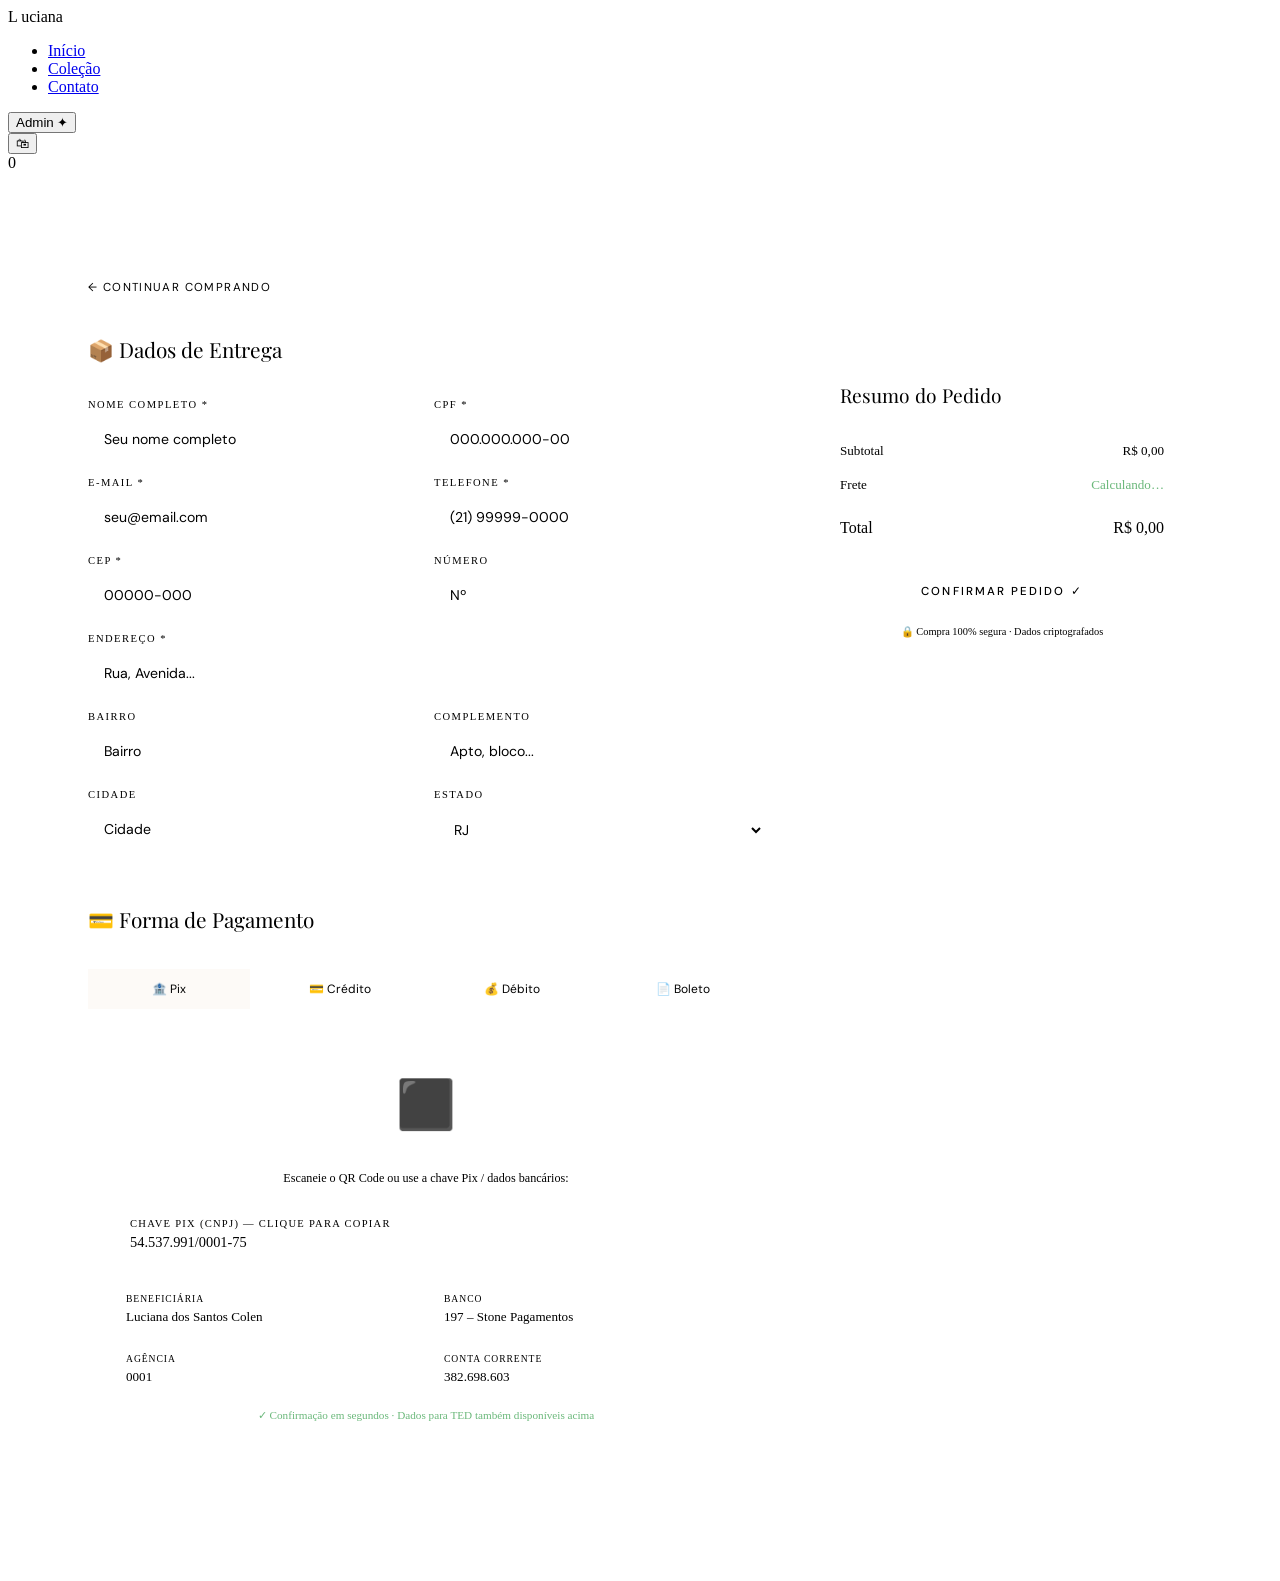
<file: Checkout/index.html>
<!DOCTYPE html>
<html lang="en">

<head>
    <meta charset="UTF-8">
    <meta name="viewport" content="width=device-width, initial-scale=1.0">
    <title>Finalize seu Pedido</title>

    <link
        href="https://fonts.googleapis.com/css2?family=Playfair+Display:ital,wght@0,400;0,700;1,400;1,700&family=DM+Sans:wght@300;400;500&family=Pinyon+Script&display=swap"
        rel="stylesheet">

    <link rel="stylesheet" href="./style.css">

</head>


<body>

    <nav id="navbar">
        <div class="logo">
            <a href="../index.html" style="text-decoration: none; color: inherit;">
                <span class="logo-script">L</span>
                <span>uciana</span>
            </a>

        </div>

        <ul class="nav-center">
            <li><a href="../index.html" id="nav-home" class="active">Início</a></li>
            <li><a href="../index.html" id="nav-loja">Coleção</a></li>
            <li><a href="../index.html">Contato</a></li>
        </ul>

        <div class="nav-right">
            <button class="admin-btn" onclick="openLogin()">Admin ✦</button>
            <div class="cart-wrap">
                <button class="nav-icon-btn" onclick="toggleCart()">🛍</button>
                <div class="cart-badge" id="cart-badge">0</div>
            </div>
        </div>
    </nav>
    <div id="checkout" class="page">
        <button class="back-link" onclick="goPage('loja')">← Continuar comprando</button>

        <div class="checkout-layout">

            <!-- Formulário esquerdo -->
            <div>
                <!-- Entrega -->
                <div class="ck-sec">
                    <div class="ck-sec-title">📦 Dados de Entrega</div>

                    <div class="form-row">
                        <div class="fg"><label>Nome completo *</label><input id="f-nome"
                                placeholder="Seu nome completo"></div>
                        <div class="fg"><label>CPF *</label><input id="f-cpf" placeholder="000.000.000-00"
                                oninput="mCPF(this)"></div>
                    </div>
                    <div class="form-row">
                        <div class="fg"><label>E-mail *</label><input type="email" id="f-email"
                                placeholder="seu@email.com"></div>
                        <div class="fg"><label>Telefone *</label><input id="f-tel" placeholder="(21) 99999-0000"
                                oninput="mTel(this)"></div>
                    </div>
                    <div class="form-row">
                        <div class="fg"><label>CEP *</label><input id="f-cep" placeholder="00000-000"
                                oninput="mCEP(this)"></div>
                        <div class="fg"><label>Número</label><input id="f-num" placeholder="Nº"></div>
                    </div>
                    <div class="fg"><label>Endereço *</label><input id="f-end" placeholder="Rua, Avenida..."></div>
                    <div class="form-row">
                        <div class="fg"><label>Bairro</label><input id="f-bairro" placeholder="Bairro"></div>
                        <div class="fg"><label>Complemento</label><input id="f-compl" placeholder="Apto, bloco...">
                        </div>
                    </div>
                    <div class="form-row">
                        <div class="fg"><label>Cidade</label><input id="f-cidade" placeholder="Cidade"></div>
                        <div class="fg">
                            <label>Estado</label>
                            <select id="f-estado">
                                <option value="">UF</option>
                                <option>AC</option>
                                <option>AL</option>
                                <option>AP</option>
                                <option>AM</option>
                                <option>BA</option>
                                <option>CE</option>
                                <option>DF</option>
                                <option>ES</option>
                                <option>GO</option>
                                <option>MA</option>
                                <option>MT</option>
                                <option>MS</option>
                                <option>MG</option>
                                <option>PA</option>
                                <option>PB</option>
                                <option>PR</option>
                                <option>PE</option>
                                <option>PI</option>
                                <option selected>RJ</option>
                                <option>RN</option>
                                <option>RS</option>
                                <option>RO</option>
                                <option>RR</option>
                                <option>SC</option>
                                <option>SP</option>
                                <option>SE</option>
                                <option>TO</option>
                            </select>
                        </div>
                    </div>
                </div>

                <!-- Pagamento -->
                <div class="ck-sec">
                    <div class="ck-sec-title">💳 Forma de Pagamento</div>

                    <div class="pay-methods">
                        <div class="pm sel" id="pm-pix" onclick="selPay('pix')">🏦 Pix</div>
                        <div class="pm" id="pm-credito" onclick="selPay('credito')">💳 Crédito</div>
                        <div class="pm" id="pm-debito" onclick="selPay('debito')">💰 Débito</div>
                        <div class="pm" id="pm-boleto" onclick="selPay('boleto')">📄 Boleto</div>
                    </div>

                    <!-- PIX -->
                    <div class="pay-panel" id="pan-pix">
                        <div style="text-align:center;margin-bottom:16px">
                            <div class="qr-box">⬛</div>
                            <p style="font-size:.76rem;color:var(--text2);margin-bottom:14px">
                                Escaneie o QR Code ou use a chave Pix / dados bancários:
                            </p>
                        </div>
                        <div class="pix-cnpj-box" onclick="copyTxt('54537991000175','Chave Pix copiada! 📋')">
                            <div class="pix-label">Chave Pix (CNPJ) — clique para copiar</div>
                            <div class="pix-val">54.537.991/0001-75</div>
                        </div>
                        <div class="bank-grid">
                            <div class="bank-cell"><label>Beneficiária</label><span>Luciana dos Santos Colen</span>
                            </div>
                            <div class="bank-cell"><label>Banco</label><span>197 – Stone Pagamentos</span></div>
                            <div class="bank-cell"><label>Agência</label><span>0001</span></div>
                            <div class="bank-cell"><label>Conta Corrente</label><span>382.698.603</span></div>
                        </div>
                        <p class="pix-note">✓ Confirmação em segundos · Dados para TED também disponíveis acima</p>
                    </div>

                    <!-- CRÉDITO -->
                    <div class="pay-panel" id="pan-credito" style="display:none">
                        <div class="card-flags">
                            <div class="flag flag-v">VISA</div>
                            <div class="flag flag-m">MC</div>
                            <div class="flag flag-e">ELO</div>
                            <div class="flag flag-h">HIPER</div>
                        </div>
                        <div class="fg"><label>Número do Cartão</label><input id="cc-num"
                                placeholder="0000 0000 0000 0000" oninput="mCard(this)" maxlength="19"></div>
                        <div class="form-row">
                            <div class="fg"><label>Validade</label><input id="cc-exp" placeholder="MM/AA"
                                    oninput="mExp(this)" maxlength="5"></div>
                            <div class="fg"><label>CVV</label><input id="cc-cvv" placeholder="000" maxlength="4"></div>
                        </div>
                        <div class="fg"><label>Nome no Cartão</label><input id="cc-name"
                                placeholder="Como está no cartão" style="text-transform:uppercase"></div>
                        <div class="fg">
                            <label>Parcelamento</label>
                            <select id="parcelas" onchange="updParcel()">
                                <option value="1">1x sem juros</option>
                                <option value="2">2x sem juros</option>
                                <option value="3">3x sem juros</option>
                                <option value="6">6x sem juros</option>
                                <option value="10">10x + 1,99% a.m.</option>
                                <option value="12">12x + 1,99% a.m.</option>
                            </select>
                        </div>
                        <p class="inst-note" id="parcel-note">💳 Parcelamento sem juros disponível</p>
                    </div>

                    <!-- DÉBITO -->
                    <div class="pay-panel" id="pan-debito" style="display:none">
                        <div class="card-flags">
                            <div class="flag flag-v">VISA</div>
                            <div class="flag flag-m">MC</div>
                            <div class="flag flag-e">ELO</div>
                        </div>
                        <div class="fg"><label>Número do Cartão</label><input placeholder="0000 0000 0000 0000"
                                oninput="mCard(this)" maxlength="19"></div>
                        <div class="form-row">
                            <div class="fg"><label>Validade</label><input placeholder="MM/AA" oninput="mExp(this)"
                                    maxlength="5"></div>
                            <div class="fg"><label>CVV</label><input placeholder="000" maxlength="4"></div>
                        </div>
                        <div class="fg"><label>Nome no Cartão</label><input placeholder="Como está no cartão"
                                style="text-transform:uppercase"></div>
                        <p style="font-size:.72rem;color:#6ab87a;margin-top:6px">⚡ Débito aprovado instantaneamente</p>
                    </div>

                    <!-- BOLETO -->
                    <div class="pay-panel" id="pan-boleto" style="display:none">
                        <div style="text-align:center">
                            <div style="font-size:2.8rem;margin-bottom:10px">📄</div>
                            <p style="font-size:.82rem;color:var(--text2);margin-bottom:10px">
                                Vencimento em <strong>3 dias úteis</strong>. Gerado após confirmação do pedido.
                            </p>
                            <div class="boleto-bar"
                                onclick="copyTxt('34191090080100000000700000013000950000000000000','Código de barras copiado! 📋')">
                                34191.09008 01000.000007 00000.130009 5 00000000000000
                            </div>
                            <p style="font-size:.68rem;color:var(--text3)">Clique para copiar · Confirmação em 1–2 dias
                                úteis</p>
                        </div>
                        <div class="bank-grid" style="margin-top:16px">
                            <div class="bank-cell"><label>Banco</label><span>197 – Stone Pagamentos</span></div>
                            <div class="bank-cell"><label>Beneficiária</label><span>Luciana dos Santos Colen</span>
                            </div>
                            <div class="bank-cell"><label>CNPJ</label><span>54.537.991/0001-75</span></div>
                            <div class="bank-cell"><label>Conta</label><span>Ag 0001 · CC 382.698.603</span></div>
                        </div>
                    </div>
                </div><!-- fim ck-sec pagamento -->
            </div><!-- fim coluna esquerda -->

            <!-- Resumo do pedido (coluna direita) -->
            <div>
                <div class="order-summary">
                    <h3>Resumo do Pedido</h3>
                    <div id="sum-items"></div>
                    <hr class="sum-div">
                    <div class="sum-line"><span>Subtotal</span><span id="s-sub">R$ 0,00</span></div>
                    <div class="sum-line"><span>Frete</span><span id="s-frete" style="color:#6ab87a">Calculando…</span>
                    </div>
                    <hr class="sum-div">
                    <div class="sum-line sum-total"><span>Total</span><span id="s-total">R$ 0,00</span></div>
                    <button class="place-btn" onclick="placeOrder()">Confirmar Pedido ✓</button>
                    <p class="secure-note">🔒 Compra 100% segura · Dados criptografados</p>
                </div>
            </div>

        </div><!-- fim checkout-layout -->
    </div>

    <script>
        let curPay = 'pix';

        function selPay(t) {
            ['pix', 'credito', 'debito', 'boleto'].forEach(x => {
                document.getElementById('pm-' + x).classList.remove('sel');
                document.getElementById('pan-' + x).style.display = 'none';
            });
            document.getElementById('pm-' + t).classList.add('sel');
            document.getElementById('pan-' + t).style.display = 'block';
            curPay = t;
        }
    </script>
</body>

</html>
</file>
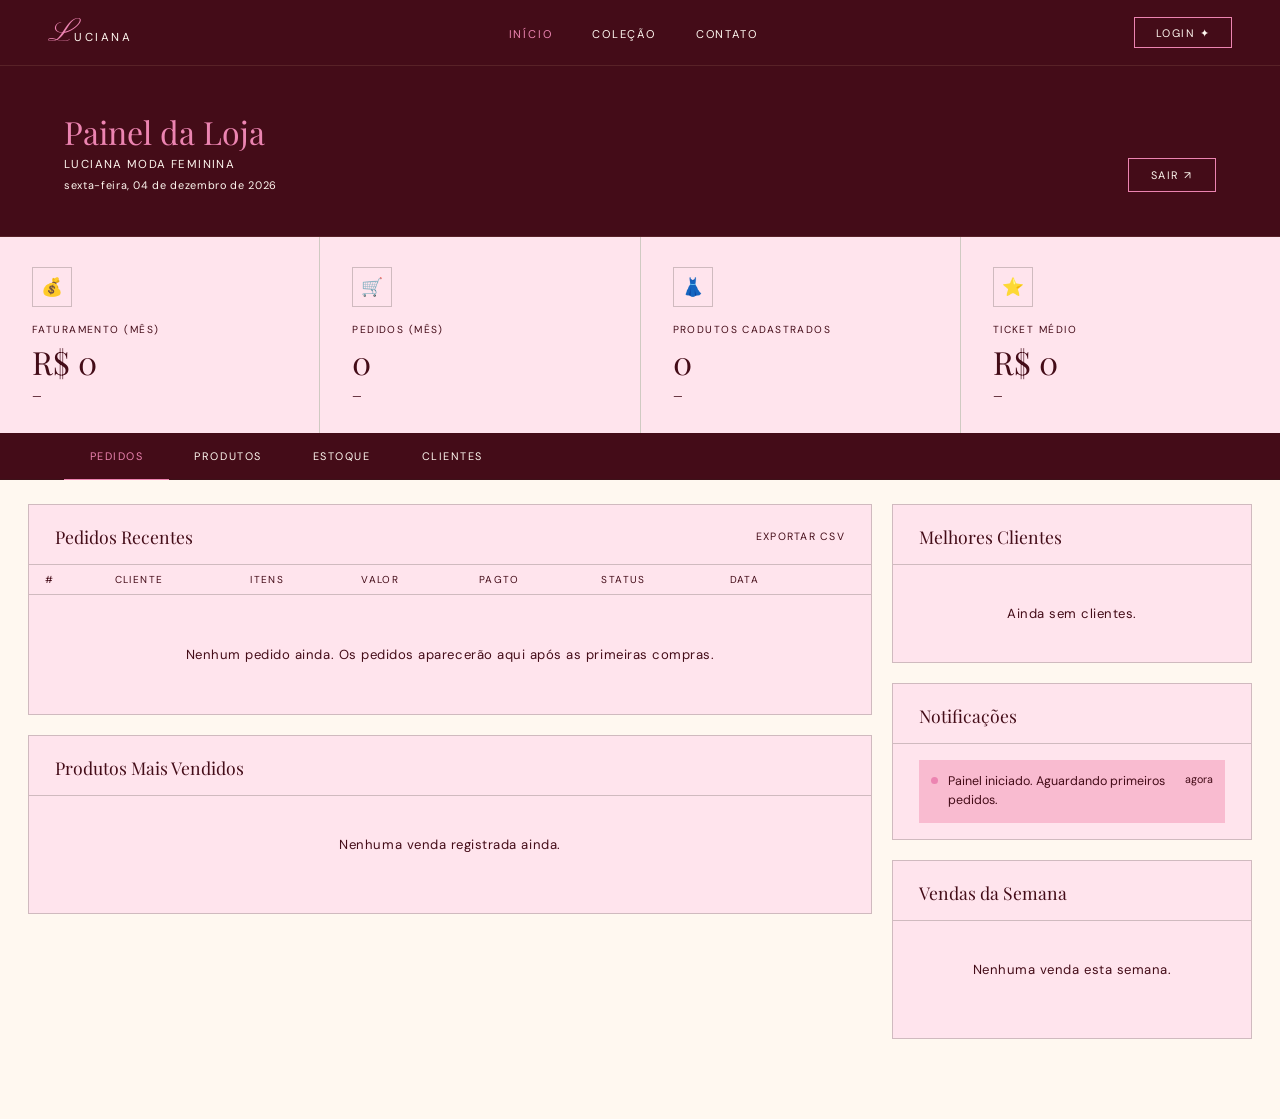
<file: Admin/admin.html>
<!DOCTYPE html>
<html lang="pt-BR">

<head>
    <meta charset="UTF-8">
    <meta name="viewport" content="width=device-width, initial-scale=1.0">
    <title>Administrador — Luciana</title>
    <link href="https://fonts.googleapis.com/css2?family=Pinyon+Script&family=Playfair+Display:ital,wght@0,400;0,500;1,400&family=DM+Sans:wght@300;400;500&display=swap" rel="stylesheet">
    <link rel="stylesheet" href="style.css">
</head>

<body>

    <!-- ══ NAVBAR ══ -->
    <nav id="navbar">
        <div class="logo">
            <span class="logo-script">L</span>
            <span class="logo-rest">uciana</span>
        </div>
        <ul class="nav-center">
            <li><a href="index.html" class="active">Início</a></li>
            <li><a href="Coleção/index.html">Coleção</a></li>
            <li><a>Contato</a></li>
        </ul>
        <div>
            <button class="admin-btn" onclick="toast('Você já está logada ✦')">Login ✦</button>
        </div>
    </nav>

    <!-- ══ CRM ══ -->
    <div id="crm">

        <div class="crm-header">
            <div>
                <h1>Painel da Loja</h1>
                <p>Luciana Moda Feminina</p>
                <div class="crm-date" id="crm-date"></div>
            </div>
            <button class="crm-logout" onclick="toast('Saindo… até logo!')">Sair ↗</button>
        </div>

        <!-- KPIs -->
        <div class="kpis-row">
            <div class="kpi-card">
                <div class="kpi-top"><div class="kpi-ico">💰</div></div>
                <div class="kpi-lbl">Faturamento (mês)</div>
                <div class="kpi-val" id="kv-fat">R$ 0</div>
                <div class="kpi-trend" id="kt-fat">—</div>
            </div>
            <div class="kpi-card">
                <div class="kpi-top"><div class="kpi-ico">🛒</div></div>
                <div class="kpi-lbl">Pedidos (mês)</div>
                <div class="kpi-val" id="kv-ped">0</div>
                <div class="kpi-trend" id="kt-ped">—</div>
            </div>
            <div class="kpi-card">
                <div class="kpi-top"><div class="kpi-ico">👗</div></div>
                <div class="kpi-lbl">Produtos cadastrados</div>
                <div class="kpi-val" id="kv-prods">0</div>
                <div class="kpi-trend" id="kt-prods">—</div>
            </div>
            <div class="kpi-card">
                <div class="kpi-top"><div class="kpi-ico">⭐</div></div>
                <div class="kpi-lbl">Ticket médio</div>
                <div class="kpi-val" id="kv-tick">R$ 0</div>
                <div class="kpi-trend" id="kt-tick">—</div>
            </div>
        </div>

        <!-- TABS -->
        <div class="crm-tabs">
            <button class="crm-tab active" onclick="switchTab('pedidos', this)">Pedidos</button>
            <button class="crm-tab" onclick="switchTab('produtos', this)">Produtos</button>
            <button class="crm-tab" onclick="switchTab('estoque', this)">Estoque</button>
            <button class="crm-tab" onclick="switchTab('clientes', this)">Clientes</button>
        </div>

        <!-- ─── TAB PEDIDOS ─── -->
        <div id="tab-pedidos" class="tab-content active">
            <div class="crm-body">
                <div>
                    <div class="crm-panel">
                        <div class="crm-panel-title">
                            Pedidos Recentes
                            <button class="panel-action" onclick="exportCSV()">Exportar CSV</button>
                        </div>
                        <div style="overflow-x:auto">
                            <table>
                                <thead>
                                    <tr><th>#</th><th>Cliente</th><th>Itens</th><th>Valor</th><th>Pagto</th><th>Status</th><th>Data</th><th></th></tr>
                                </thead>
                                <tbody id="crm-orders">
                                    <tr><td colspan="8"><div class="crm-empty-msg">Nenhum pedido ainda. Os pedidos aparecerão aqui após as primeiras compras.</div></td></tr>
                                </tbody>
                            </table>
                        </div>
                    </div>

                    <div class="crm-panel">
                        <div class="crm-panel-title">Produtos Mais Vendidos</div>
                        <div id="crm-top-prods" style="padding:0 26px 20px"><div class="crm-empty-msg">Nenhuma venda registrada ainda.</div></div>
                    </div>
                </div>

                <div>
                    <div class="crm-panel">
                        <div class="crm-panel-title">Melhores Clientes</div>
                        <div class="mini-list" id="crm-top-cli"><div class="crm-empty-msg" style="padding:20px 0">Ainda sem clientes.</div></div>
                    </div>
                    <div class="crm-panel">
                        <div class="crm-panel-title">Notificações</div>
                        <div class="notif-list" id="crm-notif">
                            <div class="notif-row">
                                <div class="notif-dot" style="background:var(--gold)"></div>
                                <div class="notif-txt">Painel iniciado. Aguardando primeiros pedidos.</div>
                                <div class="notif-time">agora</div>
                            </div>
                        </div>
                    </div>
                    <div class="crm-panel">
                        <div class="crm-panel-title">Vendas da Semana</div>
                        <div id="crm-week" style="padding:0 26px 20px"><div class="crm-empty-msg">Nenhuma venda esta semana.</div></div>
                    </div>
                </div>
            </div>
        </div>

        <!-- ─── TAB PRODUTOS ─── -->
        <div id="tab-produtos" class="tab-content">
            <div class="crm-panel" style="margin:20px 28px">
                <div class="prod-toolbar">
                    <input class="prod-search" type="text" placeholder="Buscar produto…" oninput="filterProducts(this.value)" />
                    <div style="display:flex;gap:.75rem;align-items:center">
                        <select id="filter-cat" class="filter-select" onchange="filterProducts(document.querySelector('.prod-search').value)">
                            <option value="">Todas as categorias</option>
                            <option>Vestidos</option>
                            <option>Blusas</option>
                            <option>Calças</option>
                            <option>Saias</option>
                            <option>Acessórios</option>
                            <option>Outro</option>
                        </select>
                        <button class="btn btn-gold" onclick="openModal()">+ Novo Produto</button>
                    </div>
                </div>
                <div class="prod-grid" id="prod-grid">
                    <div class="prod-empty">
                        <div class="prod-empty-icon">👗</div>
                        <p>Nenhum produto cadastrado ainda.</p>
                        <button class="btn btn-gold" onclick="openModal()">Cadastrar primeiro produto</button>
                    </div>
                </div>
            </div>
        </div>

        <!-- ─── TAB ESTOQUE ─── -->
        <div id="tab-estoque" class="tab-content">
            <div class="crm-panel" style="margin:20px 28px">
                <div class="crm-panel-title">
                    Estoque Atual
                    <button class="panel-action" onclick="toast('Pedido de reposição enviado! 📦')">Repor Tudo</button>
                </div>
                <table>
                    <thead>
                        <tr><th>Produto</th><th>Categoria</th><th>Preço</th><th>Quantidade</th><th>Status</th><th></th></tr>
                    </thead>
                    <tbody id="crm-stock">
                        <tr><td colspan="6"><div class="crm-empty-msg">Nenhum produto cadastrado ainda.</div></td></tr>
                    </tbody>
                </table>
            </div>
        </div>

        <!-- ─── TAB CLIENTES ─── -->
        <div id="tab-clientes" class="tab-content">
            <div class="crm-panel" style="margin:20px 28px">
                <div class="crm-panel-title">Clientes</div>
                <div class="crm-empty-msg">Os clientes aparecerão aqui após as primeiras compras.</div>
            </div>
        </div>

    </div><!-- fim #crm -->

    <!-- ══ MODAL PRODUTO ══ -->
    <div class="modal-overlay" id="modal-overlay" onclick="handleOverlayClick(event)">
        <div class="modal">
            <div class="modal-header">
                <h2 id="modal-title">Novo Produto</h2>
                <button class="modal-close" onclick="closeModal()">×</button>
            </div>

            <div class="modal-body">
                <!-- Foto -->
                <div class="photo-zone" id="photo-zone" onclick="document.getElementById('photo-input').click()"
                    ondragover="handleDragOver(event)" ondragleave="handleDragLeave(event)" ondrop="handleDrop(event)">
                    <input type="file" id="photo-input" accept="image/*" onchange="handlePhotoChange(event)">
                    <div class="photo-zone-label" id="photo-label">
                        <span class="photo-zone-icon">📷</span>
                        <span>Clique ou arraste a foto aqui</span>
                        <span style="font-size:.65rem;opacity:.7">JPG, PNG, WEBP — máx 5 MB</span>
                    </div>
                    <div class="photo-edit-overlay" id="photo-edit-overlay"><span>Trocar foto</span></div>
                </div>

                <!-- Nome / Categoria -->
                <div class="form-row">
                    <div class="field">
                        <label>Nome do Produto *</label>
                        <input type="text" id="prod-name" placeholder="Ex: Vestido Floral Midi" maxlength="60">
                    </div>
                    <div class="field">
                        <label>Categoria *</label>
                        <select id="prod-cat">
                            <option value="">Selecione…</option>
                            <option>Vestidos</option><option>Blusas</option><option>Calças</option>
                            <option>Saias</option><option>Acessórios</option><option>Outro</option>
                        </select>
                    </div>
                </div>

                <!-- Preço / Promo / Estoque -->
                <div class="form-row trio">
                    <div class="field">
                        <label>Preço (R$) *</label>
                        <input type="number" id="prod-price" placeholder="0,00" min="0" step="0.01">
                    </div>
                    <div class="field">
                        <label>Preço Promo (R$)</label>
                        <input type="number" id="prod-promo" placeholder="Opcional" min="0" step="0.01">
                        <span class="field-hint">Deixe vazio se não houver</span>
                    </div>
                    <div class="field">
                        <label>Qtd em Estoque *</label>
                        <input type="number" id="prod-qty" placeholder="0" min="0" step="1">
                    </div>
                </div>

                <!-- Descrição -->
                <div class="form-row full" style="margin-bottom:14px">
                    <div class="field">
                        <label>Descrição</label>
                        <textarea id="prod-desc" placeholder="Breve descrição do produto…" maxlength="300"></textarea>
                    </div>
                </div>

                <!-- Cores -->
                <div class="field" style="margin-bottom:14px">
                    <label>Cores Disponíveis</label>
                    <div class="color-input-row">
                        <input type="text" id="color-input" placeholder="Ex: Preto, Rose…"
                            onkeydown="if(event.key==='Enter'){addColor();event.preventDefault()}">
                        <button class="color-tag-add" onclick="addColor()">+ Adicionar</button>
                    </div>
                    <div class="color-tags" id="color-tags"></div>
                </div>

                <!-- Tamanhos -->
                <div class="field">
                    <label>Tamanhos</label>
                    <div class="size-btns-row">
                        <button class="size-btn" onclick="toggleSize(this)" data-size="PP">PP</button>
                        <button class="size-btn" onclick="toggleSize(this)" data-size="P">P</button>
                        <button class="size-btn" onclick="toggleSize(this)" data-size="M">M</button>
                        <button class="size-btn" onclick="toggleSize(this)" data-size="G">G</button>
                        <button class="size-btn" onclick="toggleSize(this)" data-size="GG">GG</button>
                        <button class="size-btn" onclick="toggleSize(this)" data-size="XG">XG</button>
                        <button class="size-btn" onclick="toggleSize(this)" data-size="Único">Único</button>
                    </div>
                </div>
            </div>

            <div class="modal-footer">
                <button class="btn btn-ghost" onclick="closeModal()">Cancelar</button>
                <button class="btn btn-gold" onclick="saveProduct()">Salvar Produto</button>
            </div>
        </div>
    </div>

    <div id="toast"></div>

    <script>
        /* ── estado ── */
        let products       = JSON.parse(localStorage.getItem('lm_products') || '[]');
        let editingId      = null;
        let currentPhoto   = null;
        let selectedColors = [];
        let selectedSizes  = [];

        /* ── init ── */
        document.addEventListener('DOMContentLoaded', () => {
            const d = new Date();
            document.getElementById('crm-date').textContent =
                d.toLocaleDateString('pt-BR', { weekday:'long', day:'2-digit', month:'long', year:'numeric' });
            renderProducts();
            renderStock();
            updateKPIs();
        });

        /* ── tabs ── */
        function switchTab(id, btn) {
            document.querySelectorAll('.tab-content').forEach(t => t.classList.remove('active'));
            document.querySelectorAll('.crm-tab').forEach(t => t.classList.remove('active'));
            document.getElementById('tab-' + id).classList.add('active');
            btn.classList.add('active');
        }

        /* ── kpis ── */
        function updateKPIs() {
            document.getElementById('kv-prods').textContent = products.length;
        }

        /* ── modal ── */
        function openModal(id = null) {
            editingId = id;
            resetForm();
            if (id !== null) {
                const p = products.find(x => x.id === id);
                if (!p) return;
                document.getElementById('modal-title').textContent = 'Editar Produto';
                document.getElementById('prod-name').value  = p.name;
                document.getElementById('prod-cat').value   = p.category;
                document.getElementById('prod-price').value = p.price;
                document.getElementById('prod-promo').value = p.promo || '';
                document.getElementById('prod-qty').value   = p.qty;
                document.getElementById('prod-desc').value  = p.desc || '';
                if (p.photo) { currentPhoto = p.photo; setPhotoPreview(p.photo); }
                selectedColors = [...(p.colors || [])];
                selectedSizes  = [...(p.sizes  || [])];
                renderColorTags();
                renderSizeBtns();
            } else {
                document.getElementById('modal-title').textContent = 'Novo Produto';
            }
            document.getElementById('modal-overlay').classList.add('open');
            document.body.style.overflow = 'hidden';
        }

        function closeModal() {
            document.getElementById('modal-overlay').classList.remove('open');
            document.body.style.overflow = '';
        }

        function handleOverlayClick(e) {
            if (e.target === document.getElementById('modal-overlay')) closeModal();
        }

        function resetForm() {
            ['prod-name','prod-cat','prod-price','prod-promo','prod-qty','prod-desc','color-input']
                .forEach(id => { const el = document.getElementById(id); if (el) el.value = ''; });
            currentPhoto = null;
            selectedColors = []; selectedSizes = [];
            const pz = document.getElementById('photo-zone');
            const img = pz.querySelector('img'); if (img) img.remove();
            document.getElementById('photo-label').style.display = '';
            document.getElementById('photo-edit-overlay').style.display = 'none';
            renderColorTags();
            renderSizeBtns();
        }

        /* ── foto ── */
        function handlePhotoChange(e) {
            const file = e.target.files[0]; if (!file) return;
            if (file.size > 5*1024*1024) { toast('Foto muito grande! Máx 5 MB.'); return; }
            const r = new FileReader();
            r.onload = ev => { currentPhoto = ev.target.result; setPhotoPreview(ev.target.result); };
            r.readAsDataURL(file);
        }

        function setPhotoPreview(src) {
            const pz = document.getElementById('photo-zone');
            let img = pz.querySelector('img');
            if (!img) { img = document.createElement('img'); pz.insertBefore(img, pz.firstChild); }
            img.src = src;
            document.getElementById('photo-label').style.display = 'none';
            document.getElementById('photo-edit-overlay').style.display = 'flex';
        }

        function handleDragOver(e) { e.preventDefault(); document.getElementById('photo-zone').classList.add('drag-over'); }
        function handleDragLeave() { document.getElementById('photo-zone').classList.remove('drag-over'); }
        function handleDrop(e) {
            e.preventDefault();
            document.getElementById('photo-zone').classList.remove('drag-over');
            const file = e.dataTransfer.files[0];
            if (!file || !file.type.startsWith('image/')) { toast('Arquivo inválido.'); return; }
            handlePhotoChange({ target: { files: [file] } });
        }

        /* ── cores ── */
        function addColor() {
            const inp = document.getElementById('color-input');
            const val = inp.value.trim(); if (!val) return;
            val.split(',').map(v => v.trim()).filter(Boolean).forEach(c => {
                if (!selectedColors.includes(c)) selectedColors.push(c);
            });
            inp.value = ''; renderColorTags();
        }
        function removeColor(c) { selectedColors = selectedColors.filter(x => x !== c); renderColorTags(); }
        function renderColorTags() {
            document.getElementById('color-tags').innerHTML =
                selectedColors.map(c => `<span class="color-tag" onclick="removeColor('${c}')">${c} ×</span>`).join('');
        }

        /* ── tamanhos ── */
        function toggleSize(btn) {
            const s = btn.dataset.size;
            if (selectedSizes.includes(s)) {
                selectedSizes = selectedSizes.filter(x => x !== s);
                btn.classList.remove('sel');
            } else {
                selectedSizes.push(s);
                btn.classList.add('sel');
            }
        }
        function renderSizeBtns() {
            document.querySelectorAll('.size-btn').forEach(btn => {
                btn.classList.toggle('sel', selectedSizes.includes(btn.dataset.size));
            });
        }

        /* ── salvar ── */
        function saveProduct() {
            const name  = document.getElementById('prod-name').value.trim();
            const cat   = document.getElementById('prod-cat').value;
            const price = parseFloat(document.getElementById('prod-price').value);
            const promo = parseFloat(document.getElementById('prod-promo').value) || null;
            const qty   = parseInt(document.getElementById('prod-qty').value) || 0;
            const desc  = document.getElementById('prod-desc').value.trim();

            if (!name)                { toast('Informe o nome do produto.'); return; }
            if (!cat)                 { toast('Selecione uma categoria.'); return; }
            if (isNaN(price)||price<0){ toast('Informe um preço válido.'); return; }

            if (editingId !== null) {
                const idx = products.findIndex(p => p.id === editingId);
                if (idx > -1) {
                    products[idx] = { ...products[idx], name, category:cat, price, promo, qty, desc,
                        colors:selectedColors, sizes:selectedSizes,
                        photo: currentPhoto || products[idx].photo,
                        updatedAt: new Date().toISOString() };
                    toast('Produto atualizado.');
                }
            } else {
                products.unshift({ id: Date.now(), name, category:cat, price, promo, qty, desc,
                    colors:selectedColors, sizes:selectedSizes, photo:currentPhoto,
                    createdAt: new Date().toISOString() });
                toast('Produto cadastrado.');
                addNotif('Novo produto adicionado: ' + name);
            }
            persist(); closeModal(); renderProducts(); renderStock(); updateKPIs();
        }

        /* ── renderizar grid ── */
        function renderProducts(filter = '') {
            const grid = document.getElementById('prod-grid');
            const q    = filter.toLowerCase();
            const cat  = document.getElementById('filter-cat').value;
            const list = products.filter(p => {
                const mQ   = !q   || p.name.toLowerCase().includes(q) || (p.category||'').toLowerCase().includes(q);
                const mCat = !cat || p.category === cat;
                return mQ && mCat;
            });

            if (!list.length) {
                grid.innerHTML = `<div class="prod-empty">
                    <div class="prod-empty-icon">🔍</div>
                    <p>${products.length ? 'Nenhum produto encontrado.' : 'Nenhum produto cadastrado ainda.'}</p>
                    ${!products.length ? '<button class="btn btn-gold" onclick="openModal()">Cadastrar primeiro produto</button>' : ''}
                </div>`;
                return;
            }

            grid.innerHTML = list.map(p => {
                const sCls   = p.qty === 0 ? 'badge-err' : p.qty < 5 ? 'badge-warn' : 'badge-ok';
                const sLbl   = p.qty === 0 ? 'Esgotado'  : p.qty < 5 ? 'Baixo'      : 'Em estoque';
                const imgH   = p.photo
                    ? `<img src="${p.photo}" alt="${p.name}">`
                    : `<div class="prod-img-placeholder"><span class="prod-img-placeholder-icon">👗</span><span>Sem foto</span></div>`;
                const priceH = p.promo
                    ? `<span style="text-decoration:line-through;color:var(--text3);font-size:.8rem;margin-right:.4rem">R$ ${fmt(p.price)}</span>R$ ${fmt(p.promo)}`
                    : `R$ ${fmt(p.price)}`;
                return `<div class="prod-card">
                    <div class="prod-img-wrap">
                        ${imgH}
                        <span class="prod-stock-badge badge ${sCls}">${sLbl}</span>
                    </div>
                    <div class="prod-info">
                        <div class="prod-name" title="${p.name}">${p.name}</div>
                        <div class="prod-cat">${p.category||'—'}</div>
                        <div class="prod-price">${priceH}</div>
                        <div class="prod-qty">Estoque: ${p.qty} un${p.sizes?.length?' · '+p.sizes.join(', '):''}</div>
                    </div>
                    <div class="prod-card-actions">
                        <button class="prod-card-btn" onclick="openModal(${p.id})">Editar</button>
                        <button class="prod-card-btn del" onclick="deleteProduct(${p.id})">Excluir</button>
                    </div>
                </div>`;
            }).join('');
        }

        function filterProducts(q) { renderProducts(q); }

        /* ── renderizar estoque ── */
        function renderStock() {
            const tbody = document.getElementById('crm-stock');
            if (!products.length) {
                tbody.innerHTML = '<tr><td colspan="6"><div class="crm-empty-msg">Nenhum produto cadastrado ainda.</div></td></tr>';
                return;
            }
            const maxQty = Math.max(...products.map(p => p.qty), 1);
            tbody.innerHTML = products.map(p => {
                const pct  = Math.round((p.qty / maxQty) * 100);
                const cls  = p.qty === 0 ? 'badge-err' : p.qty < 5 ? 'badge-warn' : 'badge-ok';
                const lbl  = p.qty === 0 ? 'Esgotado'  : p.qty < 5 ? 'Baixo'      : 'OK';
                const barC = p.qty === 0 ? 'var(--blush)' : p.qty < 5 ? 'var(--gold)' : 'var(--success)';
                const thumb = p.photo
                    ? `<img src="${p.photo}" style="width:34px;height:34px;object-fit:cover;flex-shrink:0">`
                    : `<div style="width:34px;height:34px;background:var(--bg3);display:flex;align-items:center;justify-content:center;font-size:.9rem;flex-shrink:0">👗</div>`;
                return `<tr>
                    <td><div style="display:flex;align-items:center;gap:12px">${thumb}<span>${p.name}</span></div></td>
                    <td style="color:var(--text)">${p.category||'—'}</td>
                    <td style="color:var(--gold)">R$ ${fmt(p.price)}</td>
                    <td>
                        <div class="stock-bar-wrap">
                            <div class="stock-bar"><div class="stock-bar-fill" style="width:${pct}%;background:${barC}"></div></div>
                            <span style="font-size:.78rem;min-width:2rem;text-align:right;color:var(--text)">${p.qty}</span>
                        </div>
                    </td>
                    <td><span class="badge ${cls}">${lbl}</span></td>
                    <td><button class="panel-action" onclick="openModal(${p.id});switchTab('produtos',document.querySelectorAll('.crm-tab')[1])">Ajustar</button></td>
                </tr>`;
            }).join('');
        }

        /* ── excluir ── */
        function deleteProduct(id) {
            const p = products.find(x => x.id === id);
            if (!p || !confirm(`Excluir "${p.name}"?`)) return;
            products = products.filter(x => x.id !== id);
            persist(); renderProducts(); renderStock(); updateKPIs();
            toast('Produto excluído.');
        }

        /* ── utils ── */
        function persist() { localStorage.setItem('lm_products', JSON.stringify(products)); }
        function fmt(v)    { return Number(v).toLocaleString('pt-BR',{minimumFractionDigits:2,maximumFractionDigits:2}); }
        function toast(msg) {
            const el = document.getElementById('toast');
            el.textContent = msg; el.classList.add('show');
            setTimeout(() => el.classList.remove('show'), 3000);
        }
        function addNotif(msg) {
            const list = document.getElementById('crm-notif');
            const row  = document.createElement('div'); row.className = 'notif-row';
            row.innerHTML = `<div class="notif-dot" style="background:var(--gold)"></div>
                             <div class="notif-txt">${msg}</div>
                             <div class="notif-time">agora</div>`;
            list.insertBefore(row, list.firstChild);
        }
        function exportCSV() { toast('Exportação CSV em breve ↗'); }
    </script>

</body>
</html>
</file>
<file: Checkout/style.css>
.checkout-btn {
    width: 100%;
    padding: 16px;
    background: var(--bg);
    color: var(--bg2);
    border: none;
    font-family: 'DM Sans', sans-serif;
    font-size: .72rem;
    letter-spacing: .18em;
    text-transform: uppercase;
    cursor: pointer;
    transition: all .3s;
    margin-top: 16px;
    font-weight: 500;
}

.checkout-btn:hover {
    background: var(--bg);
    transform: translateY(-2px);
}

/* ══════════════════════════════════════
   CHECKOUT
   ══════════════════════════════════════ */
#checkout { padding-top: 88px; background: var(--bg); }

.back-link {
  display: inline-flex;
  align-items: center;
  gap: 8px;
  font-size: .72rem;
  letter-spacing: .12em;
  text-transform: uppercase;
  color: var(--bg2);
  background: none;
  border: none;
  cursor: pointer;
  padding: 20px 80px;
  font-family: 'DM Sans', sans-serif;
  transition: color .2s;
}
.back-link:hover { color: var(--gold); }

.checkout-layout {
  display: grid;
  grid-template-columns: 1fr 380px;
  gap: 48px;
  padding: 20px 80px 80px;
  max-width: 1300px;
  margin: 0 auto;
}

.ck-sec { margin-bottom: 36px; }
.ck-sec-title {
  font-family: 'Playfair Display', serif;
  font-size: 1.3rem;
  font-weight: 400;
  color: var(--text);
  margin-bottom: 22px;
  padding-bottom: 14px;
  border-bottom: 1px solid var(--bg2);
  display: flex;
  align-items: center;
  gap: 10px;
}

.form-row { display: grid; grid-template-columns: 1fr 1fr; gap: 16px; }

.fg { display: flex; flex-direction: column; gap: 7px; margin-bottom: 16px; }
.fg label { font-size: .66rem; letter-spacing: .14em; text-transform: uppercase; color: var(--text3); }

.fg input,
.fg select {
  padding: 13px 16px;
  border: 2px solid var(--border2);
  background: var(--bg2);
  font-family: 'DM Sans', sans-serif;
  font-size: .88rem;
  color: var(--text);
  outline: none;
  transition: border-color .25s;
}
.fg input:focus,
.fg select:focus     { border-color: var(--border2); }
.fg input::placeholder { color: var(--text2); }
.fg select option    { background: var(--bg); }


/* Métodos de pagamento */
.pay-methods { display: flex; gap: 10px; flex-wrap: wrap; margin-bottom: 22px; }

.pm {
  padding: 12px 18px;
  border: 1px solid var(--border);
  cursor: pointer;
  display: flex;
  align-items: center;
  gap: 8px;
  font-size: .75rem;
  font-family: 'DM Sans', sans-serif;
  transition: all .25s;
  flex: 1;
  justify-content: center;
  color: var(--text);
}
.pm.sel          { border-color: var(--bg2); color: var(--bg2); background: rgba(220,185,140,.07); }
.pm:hover:not(.sel) { border-color: var(--border2); }

.pay-panel { background: var(--bg2); border: 1px solid var(--border2); padding: 24px; }

.pix-cnpj-box {
  border: 1px dashed var(--border2);
  padding: 16px 18px;
  cursor: pointer;
  transition: background .2s;
  margin-bottom: 16px;
}
.pix-cnpj-box:hover { background: rgba(220,185,140,.05); }

.pix-label { font-size: .66rem; letter-spacing: .12em; text-transform: uppercase; color: var(--text2); margin-bottom: 5px; }
.pix-val   { font-size: .9rem; color: var(--bg); font-weight: 500; }

.bank-grid {
  display: grid;
  grid-template-columns: 1fr 1fr;
  gap: 8px;
  margin-top: 14px;
}
.bank-cell { background: var(--bg); padding: 10px 14px; }
.bank-cell label { font-size: .6rem; letter-spacing: .1em; text-transform: uppercase; color: var(--bg2); display: block; margin-bottom: 3px; }
.bank-cell span  { font-size: .82rem; color: var(--text); }

.pix-note { font-size: .7rem; color: #6ab87a; text-align: center; margin-top: 14px; }

.qr-box {
  width: 100px; height: 100px;
  background: var(--border);
  display: flex;
  align-items: center;
  justify-content: center;
  font-size: 3rem;
  margin: 0 auto 16px;
  border: 1px solid var(--border2);
}

.card-flags { display: flex; gap: 6px; margin-bottom: 14px; }
.flag { padding: 4px 8px; font-size: .6rem; font-weight: 700; border-radius: 2px; }
.flag-v { background: #1434cb; color: #fff; }
.flag-m { background: #eb001b; color: #fff; }
.flag-e { background: #f8c517; color: #000; }
.flag-h { background: #f37020; color: #fff; }

.boleto-bar {
  border: 1px dashed var(--border2);
  padding: 14px;
  font-size: .72rem;
  color: var(--text2);
  cursor: pointer;
  margin: 12px 0;
  word-break: break-all;
  text-align: center;
  transition: border-color .2s;
  letter-spacing: .04em;
}
.boleto-bar:hover { border-color: var(--gold); }

.inst-note { font-size: .72rem; color: #6ab87a; margin-top: 6px; }

/* ── Resumo do pedido ────────────────── */
.order-summary {
  background: var(--bg2);
  border: 1px solid var(--border);
  padding: 28px;
  position: sticky;
  top: 100px;
}
.order-summary h3 { font-family: 'Playfair Display', serif; font-size: 1.2rem; font-weight: 400; color: var(--text); margin-bottom: 22px; }

.sum-item { display: flex; gap: 12px; margin-bottom: 16px; align-items: flex-start; }
.sum-img  { width: 54px; height: 66px; background: var(--bg3); display: flex; align-items: center; justify-content: center; font-size: 1.6rem; flex-shrink: 0; }
.sum-info { flex: 1; }
.sum-name { font-size: .84rem; color: var(--bg); margin-bottom: 3px; }
.sum-det  { font-size: .7rem; color: var(--text3); }
.sum-price{ font-size: .88rem; color: var(--text); font-weight: 500; white-space: nowrap; }

.sum-line  { display: flex; justify-content: space-between; padding: 9px 0; font-size: .82rem; color: var(--text2); }
.sum-div   { border: none; border-top: 1px solid var(--border); margin: 4px 0; }
.sum-total { font-size: 1rem; font-weight: 500; color: var(--text2); }

.place-btn {
  width: 100%;
  padding: 16px;
  background: var(--bg);
  color: var(--bg2);
  border: none;
  font-family: 'DM Sans', sans-serif;
  font-size: .72rem;
  letter-spacing: .18em;
  text-transform: uppercase;
  cursor: pointer;
  transition: all .3s;
  margin-top: 22px;
  font-weight: 500;
}
.place-btn:hover { background: var(--gold2); }

.secure-note { font-size: .65rem; color: var(--text3); text-align: center; margin-top: 10px; }
</file>
<file: Admin/style.css>
/* ══════════════════════════════════════
   VARIÁVEIS DE COR
══════════════════════════════════════ */
:root {
    --bg:      #fff8f0;
    --bg2:     #440c18;
    --bg3:     #f9bbd0;
    --surface: #531221;

    --border:  rgba(220, 185, 140, .13);
    --border2: rgba(42, 37, 31, 0.22);

    --gold:    #ec84b1;
    --gold2:   #ec84b1;
    --gold3:   #ec84b1;
    --blush:   #ec84b1;
    --blush2:  #ec84b1;

    --text:    #440c18;
    --text2:   #fff8f0;
    --text3:   #fff8f0;
    --white:   #faf7f2;
    --color:   #ffe4ed;

    --success: #6ab87a;
    --danger:  #e8b4a2;
    --warning: #ec84b1;
}

/* ══════════════════════════════════════
   RESET & BASE
══════════════════════════════════════ */
* { box-sizing: border-box; margin: 0; padding: 0; }

body {
    background: var(--bg);
    color: var(--text);
    font-family: 'DM Sans', sans-serif;
    min-height: 100vh;
}

/* ════════════════════════════════
   NAVBAR
════════════════════════════════ */
#navbar {
    display: flex;
    align-items: center;
    justify-content: space-between;
    padding: 0 3rem;
    height: 66px;
    background: var(--bg2);
    border-bottom: 1px solid var(--border);
    position: sticky;
    top: 0;
    z-index: 200;
}
.logo {
    display: flex;
    align-items: baseline;
    gap: 2px;
    cursor: pointer;
}
.logo-script {
    font-family: 'Pinyon Script', cursive;
    font-size: 2rem;
    color: var(--gold);
    line-height: 1;
}
.logo-rest {
    font-family: 'DM Sans', sans-serif;
    font-size: .72rem;
    letter-spacing: .22em;
    text-transform: uppercase;
    color: var(--text2);
}
.nav-center { list-style: none; display: flex; gap: 2.5rem; }
.nav-center a {
    color: var(--text2);
    text-decoration: none;
    font-size: .7rem;
    letter-spacing: .16em;
    text-transform: uppercase;
    cursor: pointer;
    transition: color .25s;
}
.nav-center a:hover, .nav-center a.active { color: var(--gold); }
.admin-btn {
    background: transparent;
    border: 1px solid var(--gold);
    color: var(--text2);
    padding: .45rem 1.3rem;
    cursor: pointer;
    font-family: 'DM Sans', sans-serif;
    font-size: .68rem;
    letter-spacing: .14em;
    text-transform: uppercase;
    transition: all .25s;
}
.admin-btn:hover { border-color: var(--gold); color: var(--gold); }

/* ════════════════════════════════
   CRM — ESTRUTURA GERAL
════════════════════════════════ */
#crm {
    padding-top: 0;
    background: var(--bg);
}

.crm-header {
    background: var(--bg2);
    padding: 44px 64px;
    border-bottom: 1px solid var(--border);
    display: flex;
    justify-content: space-between;
    align-items: flex-end;
}
.crm-header h1 {
    font-family: 'Playfair Display', serif;
    font-size: 2rem;
    font-weight: 400;
    color: var(--gold);
    margin-bottom: 4px;
}
.crm-header p {
    font-size: .72rem;
    color: var(--text2);
    letter-spacing: .12em;
    text-transform: uppercase;
}
.crm-date {
    font-size: .68rem;
    color: var(--text3);
    margin-top: 6px;
    letter-spacing: .06em;
}
.crm-logout {
    padding: 9px 22px;
    border: 1px solid var(--gold);
    background: none;
    color: var(--text2);
    font-family: 'DM Sans', sans-serif;
    font-size: .68rem;
    letter-spacing: .14em;
    text-transform: uppercase;
    cursor: pointer;
    transition: all .25s;
}
.crm-logout:hover { border-color: var(--blush); color: var(--blush); }

/* ── TABS ── */
.crm-tabs {
    display: flex;
    padding: 0 64px;
    border-bottom: 1px solid var(--border2);
    background: var(--bg2);
}
.crm-tab {
    padding: 1rem 1.6rem;
    cursor: pointer;
    font-family: 'DM Sans', sans-serif;
    font-size: .68rem;
    letter-spacing: .14em;
    text-transform: uppercase;
    color: var(--text3);
    border: none;
    border-bottom: 1px solid transparent;
    margin-bottom: -1px;
    background: transparent;
    transition: all .25s;
}
.crm-tab:hover { color: var(--gold2); }
.crm-tab.active { color: var(--gold); border-bottom-color: var(--gold); }

.tab-content { display: none; }
.tab-content.active { display: block; }

/* ── KPIs ── */
.kpis-row {
    display: grid;
    grid-template-columns: repeat(4, 1fr);
    gap: 1px;
    background: var(--border2);
}
.kpi-card {
    background: var(--color);
    padding: 30px 32px;
    transition: background .2s;
}
.kpi-card:hover { background: var(--bg3); }
.kpi-top  { display: flex; align-items: center; gap: 12px; margin-bottom: 16px; }
.kpi-ico  { width: 40px; height: 40px; display: flex; align-items: center; justify-content: center; font-size: 1.1rem; border: 1px solid var(--border2); }
.kpi-lbl  { font-size: .64rem; letter-spacing: .14em; text-transform: uppercase; color: var(--text); margin-bottom: 4px; }
.kpi-val  { font-family: 'Playfair Display', serif; font-size: 2rem; font-weight: 400; color: var(--text); margin-bottom: 6px; }
.kpi-trend     { font-size: .7rem; }
.kpi-trend.up  { color: #6ab87a; }
.kpi-trend.dn  { color: var(--blush); }

/* ── CORPO ── */
.crm-body {
    display: grid;
    grid-template-columns: 1fr 360px;
    gap: 20px;
    padding: 24px 28px 80px;
}

/* ── PANELS ── */
.crm-panel {
    background: var(--color);
    border: 1px solid var(--border2);
    margin-bottom: 20px;
}
.crm-panel:last-child { margin-bottom: 0; }

.crm-panel-title {
    font-family: 'Playfair Display', serif;
    font-size: 1.1rem;
    font-weight: 400;
    color: var(--text);
    padding: 20px 26px 16px;
    border-bottom: 1px solid var(--border2);
    display: flex;
    align-items: center;
    justify-content: space-between;
}
.panel-action {
    font-family: 'DM Sans', sans-serif;
    font-size: .66rem;
    letter-spacing: .12em;
    text-transform: uppercase;
    color: var(--text);
    cursor: pointer;
    background: none;
    border: none;
    transition: color .2s;
}
.panel-action:hover { color: var(--gold2); }

/* ── TABELA ── */
table { width: 100%; border-collapse: collapse; }
th {
    font-size: .63rem;
    letter-spacing: .14em;
    text-transform: uppercase;
    color: var(--text);
    padding: 8px 16px;
    text-align: left;
    border-bottom: 1px solid var(--border2);
    font-weight: 400;
}
td {
    padding: 11px 16px;
    font-size: .82rem;
    color: var(--text);
    border-bottom: 1px solid var(--border2);
}
tr:last-child td { border-bottom: none; }
tr:hover td { background: rgba(236,132,177,.08); }

/* ── STATUS PILLS ── */
.pill { padding: 3px 10px; font-size: .64rem; letter-spacing: .06em; font-weight: 500; }
.p-pago      { background: rgba(106,184,122,.15); color: #2d7a3a; }
.p-pendente  { background: rgba(236,132,177,.15); color: #c0306a; }
.p-cancelado { background: rgba(68,12,24,.10);    color: var(--bg2); }
.p-enviado   { background: rgba(120,160,230,.15);  color: #3a6ab8; }

/* Stock badges */
.badge { display: inline-block; padding: 3px 10px; font-size: .64rem; letter-spacing: .06em; font-weight: 500; }
.badge-ok   { background: rgba(106,184,122,.15); color: #2d7a3a; }
.badge-warn { background: rgba(236,132,177,.15); color: #c0306a; }
.badge-err  { background: rgba(68,12,24,.12);    color: var(--bg2); }

/* ── BARRAS ── */
.bar-g    { margin-bottom: 14px; }
.bar-lbl  { display: flex; justify-content: space-between; margin-bottom: 5px; font-size: .75rem; color: var(--text); }
.bar-track{ height: 6px; background: var(--bg3); overflow: hidden; }
.bar-fill { height: 100%; background: linear-gradient(90deg, var(--gold3), var(--gold)); }

/* ── MINI LIST ── */
.mini-list { display: flex; flex-direction: column; gap: 14px; padding: 20px 26px; }
.mini-row  { display: flex; align-items: center; gap: 12px; }
.mini-av   { width: 36px; height: 36px; background: var(--bg3); border: 1px solid var(--border2); display: flex; align-items: center; justify-content: center; font-size: .9rem; flex-shrink: 0; }
.mini-name { font-size: .84rem; color: var(--text); }
.mini-sub  { font-size: .7rem; color: var(--text); }
.mini-val  { margin-left: auto; font-size: .86rem; color: var(--text); font-weight: 500; }

/* ── NOTIFICAÇÕES ── */
.notif-list { display: flex; flex-direction: column; gap: 10px; padding: 16px 26px; }
.notif-row  { display: flex; gap: 10px; padding: 12px; background: var(--bg3); align-items: flex-start; }
.notif-dot  { width: 7px; height: 7px; border-radius: 50%; flex-shrink: 0; margin-top: 5px; }
.notif-txt  { font-size: .78rem; color: var(--text); line-height: 1.55; flex: 1; }
.notif-time { font-size: .67rem; color: var(--text); white-space: nowrap; }

.crm-empty-msg { text-align: center; padding: 40px; color: var(--text); font-size: .82rem; letter-spacing: .04em; }

/* ════════════════════════════════
   STOCK BAR (aba Estoque)
════════════════════════════════ */
.stock-bar-wrap { display: flex; align-items: center; gap: .75rem; }
.stock-bar { flex: 1; height: 4px; background: var(--bg3); overflow: hidden; }
.stock-bar-fill { height: 100%; transition: width .3s; }

/* ════════════════════════════════
   PRODUTOS — TOOLBAR & GRID
════════════════════════════════ */
.prod-toolbar {
    display: flex;
    align-items: center;
    justify-content: space-between;
    padding: 16px 26px;
    border-bottom: 1px solid var(--border2);
    gap: 1rem;
    flex-wrap: wrap;
}
.prod-search {
    background: var(--bg);
    border: 1px solid var(--border2);
    color: var(--text);
    padding: .5rem 1rem;
    font-family: 'DM Sans', sans-serif;
    font-size: .78rem;
    width: 240px;
    outline: none;
    transition: border-color .2s;
}
.prod-search:focus { border-color: var(--gold2); }
.prod-search::placeholder { color: var(--text); opacity: .5; }
.filter-select {
    background: var(--bg);
    border: 1px solid var(--border2);
    color: var(--text);
    padding: .48rem .9rem;
    font-family: 'DM Sans', sans-serif;
    font-size: .68rem;
    letter-spacing: .1em;
    outline: none;
    cursor: pointer;
    transition: border-color .2s;
}
.filter-select:focus { border-color: var(--gold2); }

.prod-grid {
    display: grid;
    grid-template-columns: repeat(auto-fill, minmax(210px, 1fr));
    gap: 1px;
    background: var(--border2);
    padding: 1px;
}

.prod-card {
    background: var(--color);
    overflow: hidden;
    transition: background .2s;
    cursor: pointer;
}
.prod-card:hover { background: var(--bg3); }

.prod-img-wrap {
    width: 100%;
    height: 200px;
    background: var(--bg3);
    overflow: hidden;
    position: relative;
}
.prod-img-wrap img { width: 100%; height: 100%; object-fit: cover; display: block; transition: transform .4s; }
.prod-card:hover .prod-img-wrap img { transform: scale(1.04); }

.prod-img-placeholder {
    width: 100%;
    height: 100%;
    display: flex;
    flex-direction: column;
    align-items: center;
    justify-content: center;
    gap: .5rem;
    color: var(--text);
    font-size: .72rem;
    letter-spacing: .08em;
    opacity: .5;
}
.prod-img-placeholder-icon { font-size: 2rem; }

.prod-stock-badge {
    position: absolute;
    top: 10px;
    right: 10px;
    font-size: .62rem;
    padding: 3px 8px;
    letter-spacing: .06em;
}

.prod-info { padding: 16px 18px 10px; }
.prod-name { font-family: 'Playfair Display', serif; font-size: .95rem; font-weight: 400; color: var(--text); margin-bottom: 3px; white-space: nowrap; overflow: hidden; text-overflow: ellipsis; }
.prod-cat  { font-size: .64rem; letter-spacing: .12em; text-transform: uppercase; color: var(--text); opacity: .6; margin-bottom: 8px; }
.prod-price { font-size: 1rem; color: var(--gold2); letter-spacing: .04em; }
.prod-qty   { font-size: .7rem; color: var(--text); opacity: .6; margin-top: 4px; }

.prod-card-actions { display: flex; border-top: 1px solid var(--border2); }
.prod-card-btn {
    flex: 1;
    padding: .6rem;
    background: transparent;
    border: none;
    border-right: 1px solid var(--border2);
    color: var(--text);
    cursor: pointer;
    font-family: 'DM Sans', sans-serif;
    font-size: .66rem;
    letter-spacing: .1em;
    text-transform: uppercase;
    transition: all .2s;
}
.prod-card-btn:last-child { border-right: none; }
.prod-card-btn:hover { background: rgba(236,132,177,.15); color: var(--gold2); }
.prod-card-btn.del:hover { background: rgba(68,12,24,.08); color: var(--bg2); }

/* vazio da grid */
.prod-empty {
    grid-column: 1 / -1;
    padding: 4rem 2rem;
    text-align: center;
    color: var(--text);
    background: var(--bg);
    opacity: .7;
}
.prod-empty-icon { font-size: 2.5rem; margin-bottom: 1rem; }
.prod-empty p { font-size: .8rem; letter-spacing: .06em; margin-bottom: 1.5rem; }

/* ════════════════════════════════
   MODAL
════════════════════════════════ */
.modal-overlay {
    position: fixed;
    inset: 0;
    background: rgba(68,12,24,.55);
    z-index: 500;
    display: flex;
    align-items: center;
    justify-content: center;
    padding: 1rem;
    opacity: 0;
    pointer-events: none;
    transition: opacity .25s;
}
.modal-overlay.open { opacity: 1; pointer-events: all; }

.modal {
    background: var(--bg);
    border: 1px solid var(--border2);
    width: 100%;
    max-width: 580px;
    max-height: 92vh;
    overflow-y: auto;
    transform: translateY(18px);
    transition: transform .28s;
}
.modal-overlay.open .modal { transform: translateY(0); }

.modal-header {
    display: flex;
    align-items: center;
    justify-content: space-between;
    padding: 22px 26px;
    border-bottom: 1px solid var(--border2);
    background: var(--bg2);
}
.modal-header h2 {
    font-family: 'Playfair Display', serif;
    font-size: 1.15rem;
    font-weight: 400;
    color: var(--gold);
}
.modal-close {
    background: transparent;
    border: none;
    color: var(--text2);
    font-size: 1.4rem;
    cursor: pointer;
    line-height: 1;
    transition: color .2s;
}
.modal-close:hover { color: var(--gold); }

.modal-body { padding: 24px 26px; }

/* ── FOTO ── */
.photo-zone {
    border: 1px dashed rgba(236,132,177,.4);
    height: 190px;
    display: flex;
    flex-direction: column;
    align-items: center;
    justify-content: center;
    gap: .6rem;
    cursor: pointer;
    transition: border-color .25s, background .25s;
    position: relative;
    overflow: hidden;
    margin-bottom: 20px;
    background: var(--color);
}
.photo-zone:hover { border-color: var(--gold2); background: var(--bg3); }
.photo-zone.drag-over { border-color: var(--gold); background: var(--bg3); }
.photo-zone img { width: 100%; height: 100%; object-fit: cover; position: absolute; inset: 0; }
.photo-zone-label {
    display: flex; flex-direction: column; align-items: center; gap: .45rem;
    color: var(--text); font-size: .74rem; letter-spacing: .08em; position: relative; z-index: 1; opacity: .6;
}
.photo-zone-icon { font-size: 1.8rem; }
.photo-zone input[type=file] { display: none; }
.photo-edit-overlay {
    position: absolute; inset: 0;
    background: rgba(68,12,24,.45);
    display: flex; align-items: center; justify-content: center;
    opacity: 0; transition: opacity .2s; z-index: 2;
}
.photo-zone:hover .photo-edit-overlay { opacity: 1; }
.photo-edit-overlay span {
    font-size: .68rem; letter-spacing: .14em; text-transform: uppercase;
    color: var(--gold); border: 1px solid var(--gold); padding: .4rem 1rem;
}

/* ── CAMPOS ── */
.form-row       { display: grid; grid-template-columns: 1fr 1fr; gap: 14px; margin-bottom: 14px; }
.form-row.full  { grid-template-columns: 1fr; }
.form-row.trio  { grid-template-columns: 1fr 1fr 1fr; }

.field { display: flex; flex-direction: column; gap: 6px; }
.field label {
    font-size: .63rem;
    letter-spacing: .14em;
    text-transform: uppercase;
    color: var(--text);
    opacity: .7;
}
.field input, .field select, .field textarea {
    background: var(--color);
    border: 1px solid var(--border2);
    color: var(--text);
    padding: .6rem .9rem;
    font-family: 'DM Sans', sans-serif;
    font-size: .82rem;
    outline: none;
    transition: border-color .2s;
}
.field input:focus, .field select:focus, .field textarea:focus { border-color: var(--gold2); }
.field textarea { resize: vertical; min-height: 78px; }
.field select option { background: var(--bg); color: var(--text); }
.field-hint { font-size: .67rem; color: var(--text); opacity: .5; }

/* ── INPUT DE COR inline ── */
.color-input-row {
    display: flex; gap: .5rem; align-items: center; margin-top: 6px;
}
.color-input-row input {
    background: var(--color);
    border: 1px solid var(--border2);
    color: var(--text);
    padding: .5rem .9rem;
    font-family: 'DM Sans', sans-serif;
    font-size: .78rem;
    outline: none;
    flex: 1;
    transition: border-color .2s;
}
.color-input-row input:focus { border-color: var(--gold2); }

/* ── TAGS DE COR ── */
.color-tags { display: flex; gap: .4rem; flex-wrap: wrap; margin-top: .3rem; }
.color-tag {
    display: inline-flex; align-items: center; gap: .3rem;
    padding: 3px 10px; background: var(--bg3); border: 1px solid var(--border2);
    font-size: .68rem; letter-spacing: .06em; color: var(--text); cursor: pointer; transition: all .2s;
}
.color-tag:hover { border-color: var(--blush); color: var(--bg2); background: var(--blush); }
.color-tag-add {
    background: transparent; border: 1px dashed rgba(236,132,177,.4);
    color: var(--text); cursor: pointer; font-family: 'DM Sans', sans-serif;
    font-size: .68rem; letter-spacing: .06em; padding: 3px 10px; transition: all .2s;
}
.color-tag-add:hover { border-color: var(--gold2); color: var(--gold2); }

/* ── TAMANHOS ── */
.size-btns-row { display: flex; gap: .5rem; flex-wrap: wrap; margin-top: 6px; }
.size-btn {
    background: transparent; border: 1px solid var(--border2);
    color: var(--text); cursor: pointer; font-family: 'DM Sans', sans-serif;
    font-size: .68rem; letter-spacing: .06em; padding: 4px 12px; transition: all .2s;
}
.size-btn:hover { border-color: var(--gold2); color: var(--gold2); }
.size-btn.sel { border-color: var(--gold); color: var(--bg2); background: var(--gold); }

/* ── FOOTER DO MODAL ── */
.modal-footer {
    display: flex; align-items: center; justify-content: flex-end; gap: .75rem;
    padding: 16px 26px;
    border-top: 1px solid var(--border2);
    background: var(--color);
}
.btn { padding: .6rem 1.5rem; cursor: pointer; font-family: 'DM Sans', sans-serif; font-size: .7rem; letter-spacing: .14em; text-transform: uppercase; transition: all .25s; border: none; }
.btn-ghost { background: transparent; border: 1px solid var(--border2); color: var(--text); }
.btn-ghost:hover { border-color: var(--text); }
.btn-gold { background: var(--gold3); border: 1px solid var(--gold3); color: var(--bg2); font-weight: 600; }
.btn-gold:hover { opacity: .85; }

/* ── TOAST ── */
#toast {
    position: fixed; bottom: 2rem; right: 2rem;
    background: var(--bg2); border: 1px solid var(--gold);
    color: var(--gold); padding: .85rem 1.6rem;
    font-family: 'DM Sans', sans-serif; font-size: .7rem; letter-spacing: .14em; text-transform: uppercase;
    z-index: 999; opacity: 0; transform: translateY(10px);
    transition: opacity .3s, transform .3s;
}
#toast.show { opacity: 1; transform: translateY(0); }

/* ════════════════════════════════
   RESPONSIVE
════════════════════════════════ */
@media (max-width: 1000px) {
    .crm-body { grid-template-columns: 1fr; }
    .crm-header, .crm-tabs { padding-left: 28px; padding-right: 28px; }
}
@media (max-width: 700px) {
    .kpis-row { grid-template-columns: repeat(2,1fr); }
    .crm-header { padding: 28px 20px; flex-direction: column; align-items: flex-start; gap: 1rem; }
    .crm-tabs { padding: 0 20px; }
    .crm-body { padding: 16px 12px 60px; }
    .form-row.trio { grid-template-columns: 1fr 1fr; }
}
@media (max-width: 480px) {
    .kpis-row { grid-template-columns: 1fr; }
    .form-row, .form-row.trio { grid-template-columns: 1fr; }
    .prod-grid { grid-template-columns: repeat(auto-fill, minmax(160px,1fr)); }
    #navbar { padding: 0 1rem; }
}
</file>
